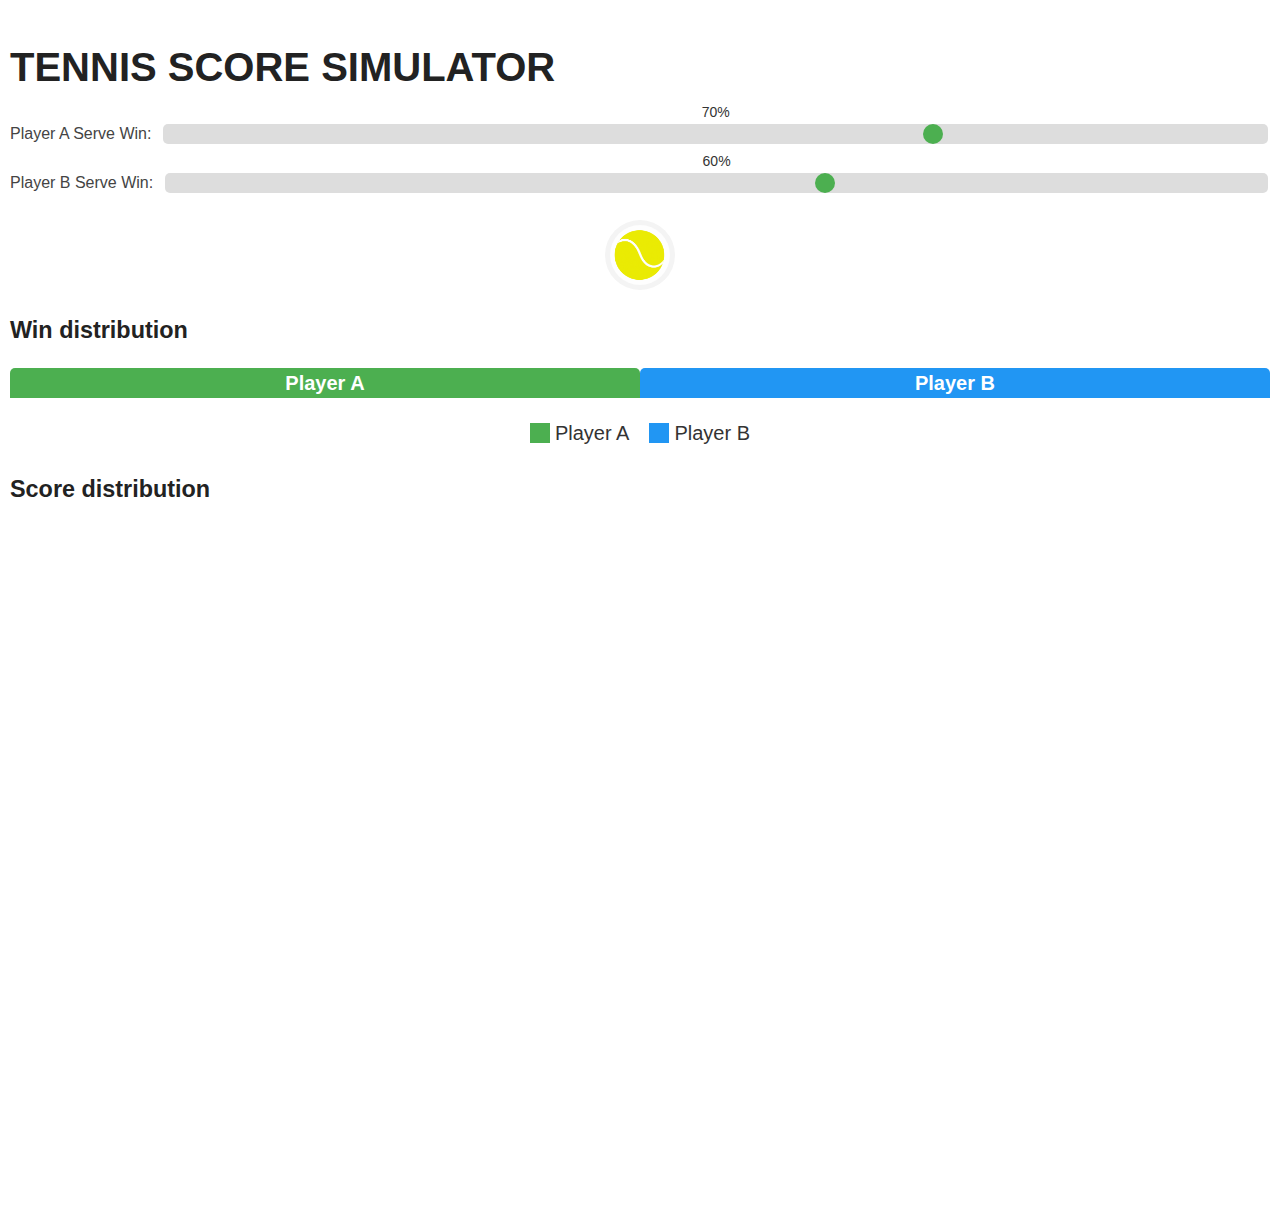
<file: index.html>
<!DOCTYPE html>
<html lang="en">
<head>
  <meta charset="UTF-8">
  <meta name="viewport" content="width=device-width, initial-scale=1.0">
  <title>Tennis Score Simulator</title>
  <link rel="stylesheet" href="styles.css">
  <link href="https://fonts.googleapis.com/css2?family=Roboto:wght@400;500;700&display=swap" rel="stylesheet">
</head>
<body>
  <div class="container">
    <h1>TENNIS SCORE SIMULATOR</h1>

    <!-- Input Section -->
    <div class="input-section">
      <div class="slider-container">
        <div class="slider-label">
          <label for="playerA-serve">Player A Serve Win:</label>
        </div>
        <div class="slider-wrapper">
          <span id="playerA-serve-value" class="slider-percentage">70%</span>
          <input type="range" id="playerA-serve" min="0" max="100" value="70">
        </div>
      </div>

      <div class="slider-container">
        <div class="slider-label">
          <label for="playerB-serve">Player B Serve Win:</label>
        </div>
        <div class="slider-wrapper">
          <span id="playerB-serve-value" class="slider-percentage">60%</span>
          <input type="range" id="playerB-serve" min="0" max="100" value="60">
        </div>
      </div>

      <div class="simulate-button-container">
        <img id="simulate-btn" src="ball.png" alt="Start Simulation" class="simulate-button" title="Simulate 10000 matches">
      </div>
    </div>

    <div class="output-section">
      <h3>Win distribution</h3>
      <div class="win-percentage">
        <div class="bar playerA-bar" style="width: 50%;">Player A</div>
        <div class="bar playerB-bar" style="width: 50%;">Player B</div>
      </div>
      <div class="legend">
        <div class="legend-item">
          <span class="color-box playerA-color"></span> Player A
        </div>
        <div class="legend-item">
          <span class="color-box playerB-color"></span> Player B
        </div>
      </div>
      <div id="score-distribution">
        <h3>Score distribution</h3>
        <div class="bar-graph">

        </div>
      </div>
    </div>

  <script src="tennisBackend.js"></script>
  <script src="script.js"></script>
  
</body>
</html>
</file>
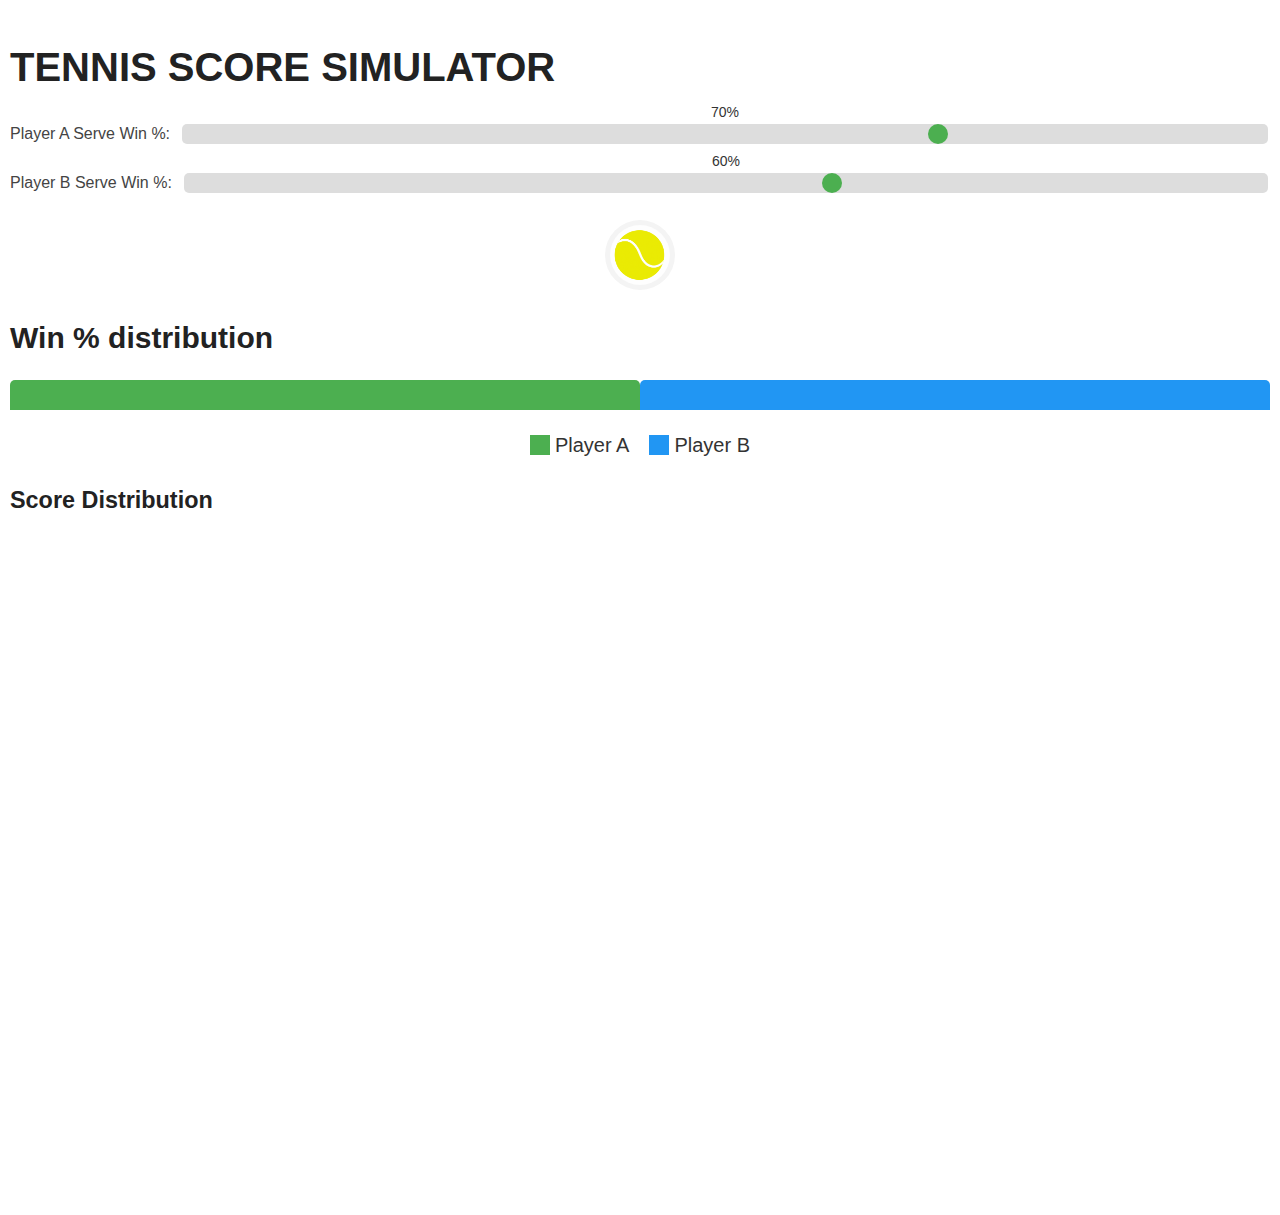
<file: indeks.html>
<!DOCTYPE html>
<html lang="en">
<head>
  <meta charset="UTF-8">
  <meta name="viewport" content="width=device-width, initial-scale=1.0">
  <title>Tennis Score Simulator</title>
  <link rel="stylesheet" href="styles.css">
  <link href="https://fonts.googleapis.com/css2?family=Roboto:wght@400;500;700&display=swap" rel="stylesheet">
</head>
<body>
  <div class="container">
    <h1>TENNIS SCORE SIMULATOR</h1>

    <!-- Input Section -->
    <div class="input-section">
      <div class="slider-container">
        <div class="slider-label">
          <label for="playerA-serve">Player A Serve Win %:</label>
        </div>
        <div class="slider-wrapper">
          <span id="playerA-serve-value" class="slider-percentage">70%</span>
          <input type="range" id="playerA-serve" min="0" max="100" value="70">
        </div>
      </div>

      <div class="slider-container">
        <div class="slider-label">
          <label for="playerB-serve">Player B Serve Win %:</label>
        </div>
        <div class="slider-wrapper">
          <span id="playerB-serve-value" class="slider-percentage">60%</span>
          <input type="range" id="playerB-serve" min="0" max="100" value="60">
        </div>
      </div>

      <div class="simulate-button-container">
        <img id="simulate-btn" src="ball.png" alt="Start Simulation" class="simulate-button" title="Simulate 10000 matches">
      </div>
    </div>

    <div class="output-section">
      <h2>Win % distribution</h2>
      <div class="win-percentage">
        <div class="bar playerA-bar" style="width: 50%;"></div>
        <div class="bar playerB-bar" style="width: 50%;"></div>
      </div>
      <div class="legend">
        <div class="legend-item">
          <span class="color-box playerA-color"></span> Player A
        </div>
        <div class="legend-item">
          <span class="color-box playerB-color"></span> Player B
        </div>
      </div>
      <div id="score-distribution">
        <h3>Score Distribution</h3>
        <div class="bar-graph">
          <!-- Bars will be dynamically added here by JavaScript -->
        </div>
      </div>
    </div>

  <script src="tennisBackend.js"></script>
  <script src="script.js"></script>
  
</body>
</html>
</file>
<file: styles.css>
/* General Styles */
html, body {
  height: 100%; /* Ensure the root elements have a height */
}

body {
  font-family: 'Lato', sans-serif;
  font-size: 20px;
  color: #333; /* Use a modern dark gray for text */
  line-height: 1.5;
  margin: 0;
  padding: 0;
}

.container {
  max-width: 100%; /* Allow the container to scale */
  padding: 10px;
  height: 100%; /* Ensure the container has a height */
}

/* Update headings for a modern look */
h1, h2, h3 {
  font-weight: 700; /* Bold for headings */
  color: #222; /* Slightly darker gray for headings */
  margin-bottom: 20px;
}
/* Update labels and other text */
label {
  font-weight: 500; /* Medium weight for labels */
  color: #444; /* Medium gray for labels */
}

/* Input Section */
.input-section {
  margin: 20px 0;
}

/* Style for the slider container */
.slider-container {
  display: grid;
  grid-template-columns: auto 1fr; /* Two columns: label and slider */
  align-items: center; /* Vertically align the label and slider */
  gap: 10px; /* Add spacing between the label and slider */
  margin: 25px 0;
}

/* Style for the label on the left */
.slider-label {
  font-size: 16px;
  text-align: left;
  line-height: 1; /* Ensure the label text is vertically centered */
}

/* Style for the slider wrapper */
.slider-wrapper {
  position: relative; /* Position the percentage above the slider */
  display: flex;
  align-items: center; /* Align the slider vertically */
}

/* Style for the percentage above the slider */
.slider-percentage {
  position: absolute; /* Position the percentage above the slider */
  top: -20px; /* Adjust this value to control the distance above the slider */
  left: 50%;
  transform: translateX(-50%); /* Center the percentage horizontally */
  font-size: 14px;
  color: #333;
}

/* Style for the slider */
input[type="range"] {
  width: 100%;
  height: 20px; /* Make sliders easier to interact with */
  -webkit-appearance: none; /* Remove default browser styling */
  background: #ddd;
  border-radius: 5px;
  outline: none;
  cursor: pointer;
  vertical-align: middle; /* Ensure the slider aligns with the label */
}

input[type="range"]:hover {
  opacity: 1; /* Increase opacity on hover */
}

input[type="range"]::-webkit-slider-thumb {
  -webkit-appearance: none; /* Remove default styling */
  appearance: none;
  width: 20px;
  height: 20px;
  border-radius: 50%;
  background: #4CAF50; /* Green thumb */
  cursor: pointer;
  transition: background 0.3s;
}

input[type="range"]::-webkit-slider-thumb:hover {
  background: #45a049; /* Slightly darker green on hover */
}

input[type="range"]::-moz-range-thumb {
  width: 20px;
  height: 20px;
  border-radius: 50%;
  background: #4CAF50;
  cursor: pointer;
  transition: background 0.3s;
}

input[type="range"]::-moz-range-thumb:hover {
  background: #45a049;
}

/* Output Section */
.output-section {
  margin: 20px 0;
  height: 100%; /* Ensure the output section has a height */
}

.win-percentage {
  display: flex;
  height: 30px; /* Height of the win-percentage bar */
  margin: 20px 0;
  border: none; /* Optional: Border for the container */
  overflow: hidden; /* Prevent bars from overflowing */
}

/* Shared styles for all bars */
.bar {
  display: flex;
  align-items: center;
  justify-content: center; /* Center the text horizontally */
  height: 100%; /* Ensure the bar fills the height */
  text-align: center;
  color: white; /* Text color */
  font-weight: bold;
  position: relative; /* Allow positioning of text */
  overflow: hidden; /* Prevent text from overflowing the bar */
  padding: 0 5px; /* Add padding to prevent text from touching edges */
}

/* Specific styles for Player A */
.win-percentage .playerA-bar {
  background-color: #4CAF50; /* Green for Player A */
  text-align: left; /* Align text to the left */
  padding-left: 5px; /* Add padding to ensure text stays inside */
}

/* Specific styles for Player B */
.win-percentage .playerB-bar {
  background-color: #2196F3; /* Blue for Player B */
  text-align: right; /* Align text to the right */
  padding-right: 5px; /* Add padding to ensure text stays inside */
}

/* Legend Section */
.legend {
  display: flex;
  justify-content: center;
  margin-top: 10px;
}

.legend-item {
  display: flex;
  align-items: center;
  margin: 0 10px;
}

.color-box {
  width: 20px;
  height: 20px;
  margin-right: 5px;
}

.playerA-color {
  background-color: #4CAF50; /* Same as Player A bar color */
}

.playerB-color {
  background-color: #2196F3; /* Same as Player B bar color */
}

/* Responsive Design */
@media (max-width: 600px) {
  .win-percentage {
    flex-direction: column;
    height: auto;
  }

  .bar {
    width: 100%;
    height: 30px;
  }
}

.simulate-button-container {
  display: flex;
  justify-content: center;
  margin-top: 20px;
  position: relative; /* Required for positioning the tooltip */
}

.simulate-button {
  width: 60px;
  height: 60px;
  cursor: pointer;
  transition: transform 0.2s ease, box-shadow 0.2s ease;

    /* Ensure the button is circular */
    background-color: #f4f4f4; /* Optional background color */
    border-radius: 50%; /* Make the button circular */
    padding: 5px;
}

.simulate-button:hover {
  transform: scale(1.1); /* Slightly enlarge the image on hover */
  box-shadow: 0px 4px 8px rgba(0, 0, 0, 0.2); /* Add a shadow effect */
}

.simulate-button:active {
  transform: scale(1); /* Reset scale on click */
  box-shadow: 0px 2px 4px rgba(0, 0, 0, 0.2); /* Reduce shadow on click */
}

/* Tooltip text */
.simulate-button::after {
  content: attr(data-tooltip); /* Use the data-tooltip attribute for the tooltip text */
  position: absolute;
  bottom: 100%; /* Position the tooltip above the button */
  left: 50%;
  transform: translateX(-50%);
  background-color: #333; /* Dark background for the tooltip */
  color: #fff; /* White text for the tooltip */
  padding: 5px 10px;
  border-radius: 5px;
  font-size: 12px;
  white-space: nowrap;
  opacity: 0; /* Initially hidden */
  pointer-events: none; /* Prevent interaction with the tooltip */
  transition: opacity 0.2s ease, transform 0.2s ease;
}

/* Show the tooltip on hover */
.simulate-button:hover::after {
  opacity: 1; /* Make the tooltip visible */
  transform: translateX(-50%) translateY(-5px); /* Slightly move the tooltip upward */
}

/* Bar graph container */
.bar-graph {
  display: flex;
  justify-content: space-between; /* Space bars evenly */
  align-items: flex-end; /* Align bars to the bottom */
  height: 300px; /* Set a fixed height for the graph */
  width: 100%;
  max-width: 800px; /* Optional: Limit the graph width */
  margin: 20px auto;
  /* Remove the x and y axes */
  border-left: none; /* Remove the y-axis */
  border-bottom: none; /* Remove the x-axis */
  padding: 10px;
  position: relative;
}

/* Individual bars */
.bar {
  width: 40px; /* Width of each bar */
  background-color: #4CAF50; /* Default bar color */
  border-radius: 5px 5px 0 0; /* Rounded top corners */
  transition: height 0.3s ease, background-color 0.3s ease;
}

/* Hover effect for bars */
.bar:hover {
  background-color: #45a049;
}

/* Labels for the x-axis */
.bar-label {
  text-align: center;
  margin-top: 5px;
  font-size: 12px;
  color: #333;
}

/* Y-axis labels */
.y-axis-label {
  position: absolute;
  left: -30px;
  font-size: 12px;
  color: #333;
}

/* General styles for smaller screens */
@media (max-width: 768px) {
  /* Make the container take full width */
  .container {
    max-width: 100%;
    padding: 10px;
  }

  /* Stack sliders vertically */
  .slider-container {
    flex-direction: column;
    align-items: flex-start;
  }

  .slider-label {
    margin-bottom: 5px; /* Add spacing between label and slider */
  }

  /* Adjust the simulate button size */
  .simulate-button {
    width: 50px;
    height: 50px;
  }

  /* Adjust the win-percentage bar */
  .win-percentage {
    flex-direction: column; /* Stack bars vertically */
    height: auto; /* Allow height to adjust */
  }

  .bar {
    width: 100%; /* Make bars full width */
    margin-bottom: 10px; /* Add spacing between bars */
  }

  /* Adjust legend layout */
  .legend {
    flex-direction: column;
    align-items: flex-start;
  }

  .legend-item {
    margin-bottom: 5px;
  }
}

@media (max-width: 480px) {
  .bar-graph {
    flex-direction: column; /* Stack bars vertically */
    height: auto; /* Allow height to adjust */
  }

  .bar {
    width: 100%; /* Make bars full width */
    margin-bottom: 10px; /* Add spacing between bars */
  }
}
</file>
